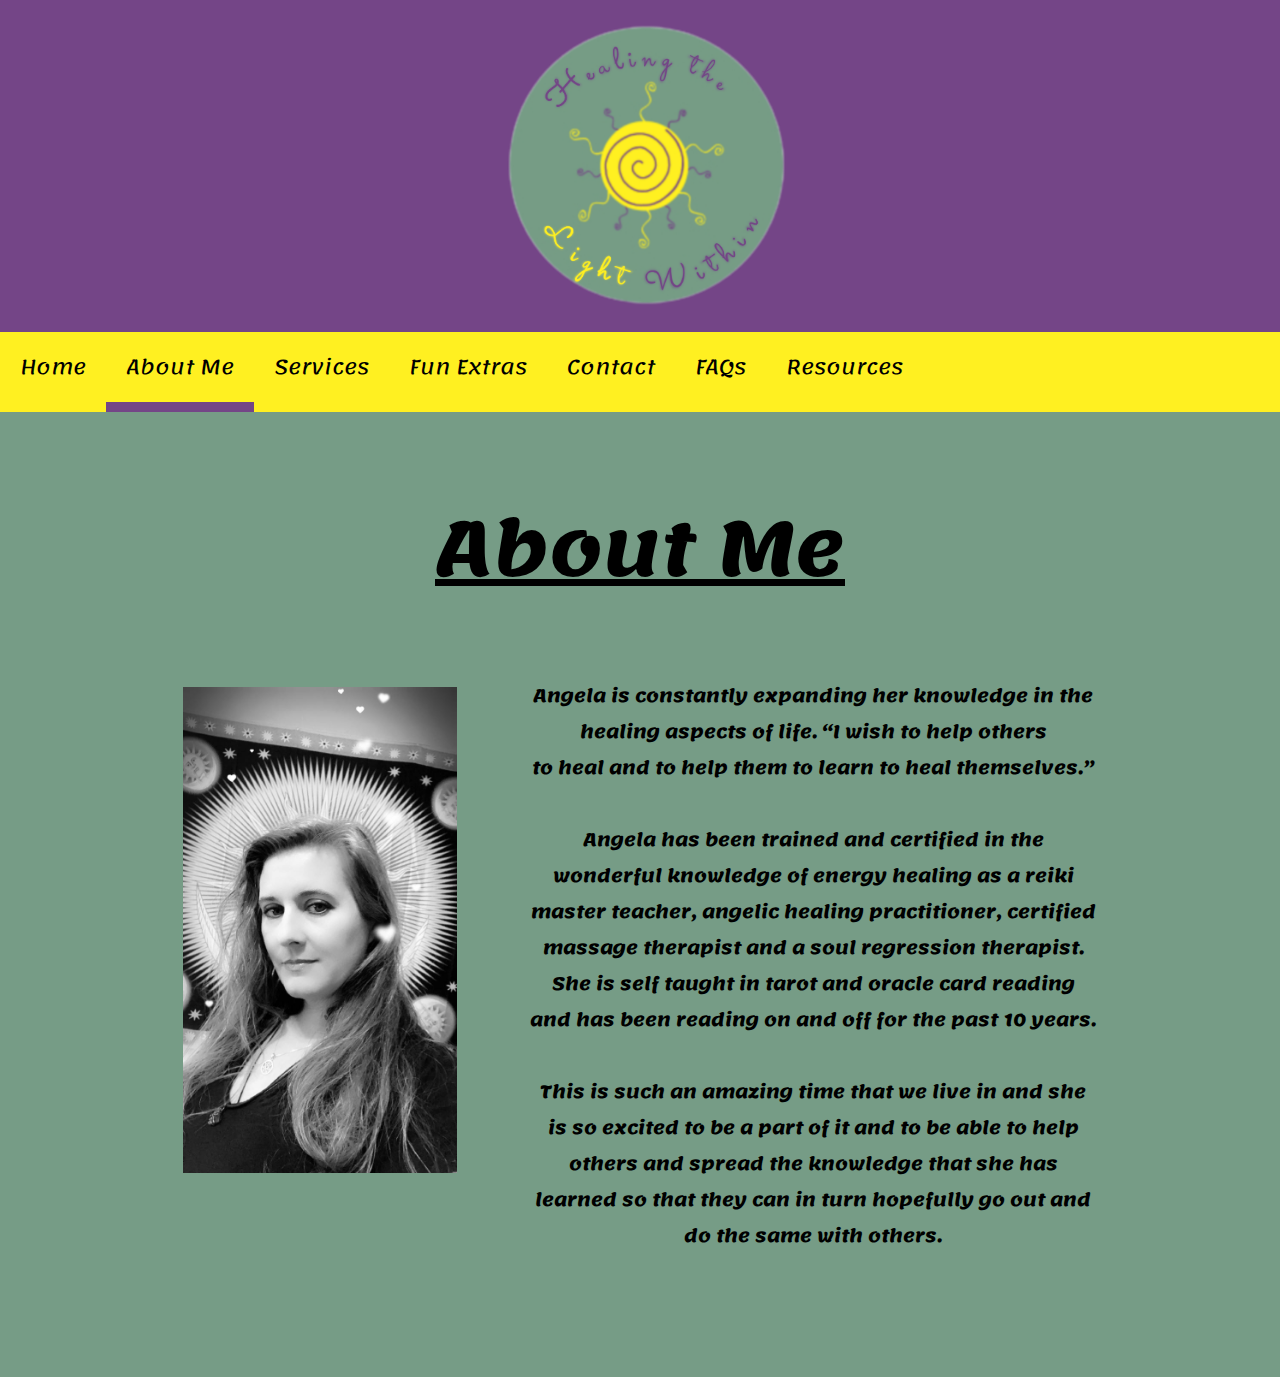
<file: AboutMe.html>
<!DOCTYPE html>
<html lang="en">
<head>
    <meta charset="UTF-8">
    <meta name="viewport" content="width=device-width, initial-scale=1.0">
    <link rel="preconnect" href="https://fonts.gstatic.com">
    <link href="https://fonts.googleapis.com/css2?family=Lemonada&display=swap" rel="stylesheet">
    <link href="AboutMe.css" rel="stylesheet">
    <title>HealingTheLightWithin</title>
</head>
<body>
    <header>
        <h1>
            <img id="logo" src="Sun.PNG" alt="Sun">
        </h1>
    </header>
    <div class="navbar">
        <a href="Index.html">Home</a>
        <a href="AboutMe.html" class="page">About Me</a>
        <a href="Services.html">Services</a>
        <a href="Extras.html">Fun Extras</a>
        <a href="Contact.html">Contact</a>    
        <a href="FAQs.html">FAQs</a>
        <a href="Resources.html">Resources</a>
    </div>
    <div class="MainBody">
        <h2>
            <u>About Me</u>
        </h2>
        <h3 class="grid">
            <img id="Me" src="Bio Pic.JPG" alt="Picture of Angela">
            <br>
            <p class="Bio">
                Angela is constantly expanding her knowledge in the healing aspects of life. “I wish to help others <br>
                to heal and to help them to learn to heal themselves.” <br><br>
                Angela has been trained and certified in the wonderful knowledge of energy healing as a reiki master 
                teacher, angelic healing practitioner, certified massage therapist and a soul regression therapist. She 
                is self taught in tarot and oracle card reading and has been reading on and off for the past 10 
                years. <br><br> This is such an amazing time that we live in and she is so excited to be a part of it 
                and to be able to help others and spread the knowledge that she has learned so that they can in turn 
                hopefully go out and do the same with others.
            </p>
        </h3>
    </div>
</body>
</html>
</file>
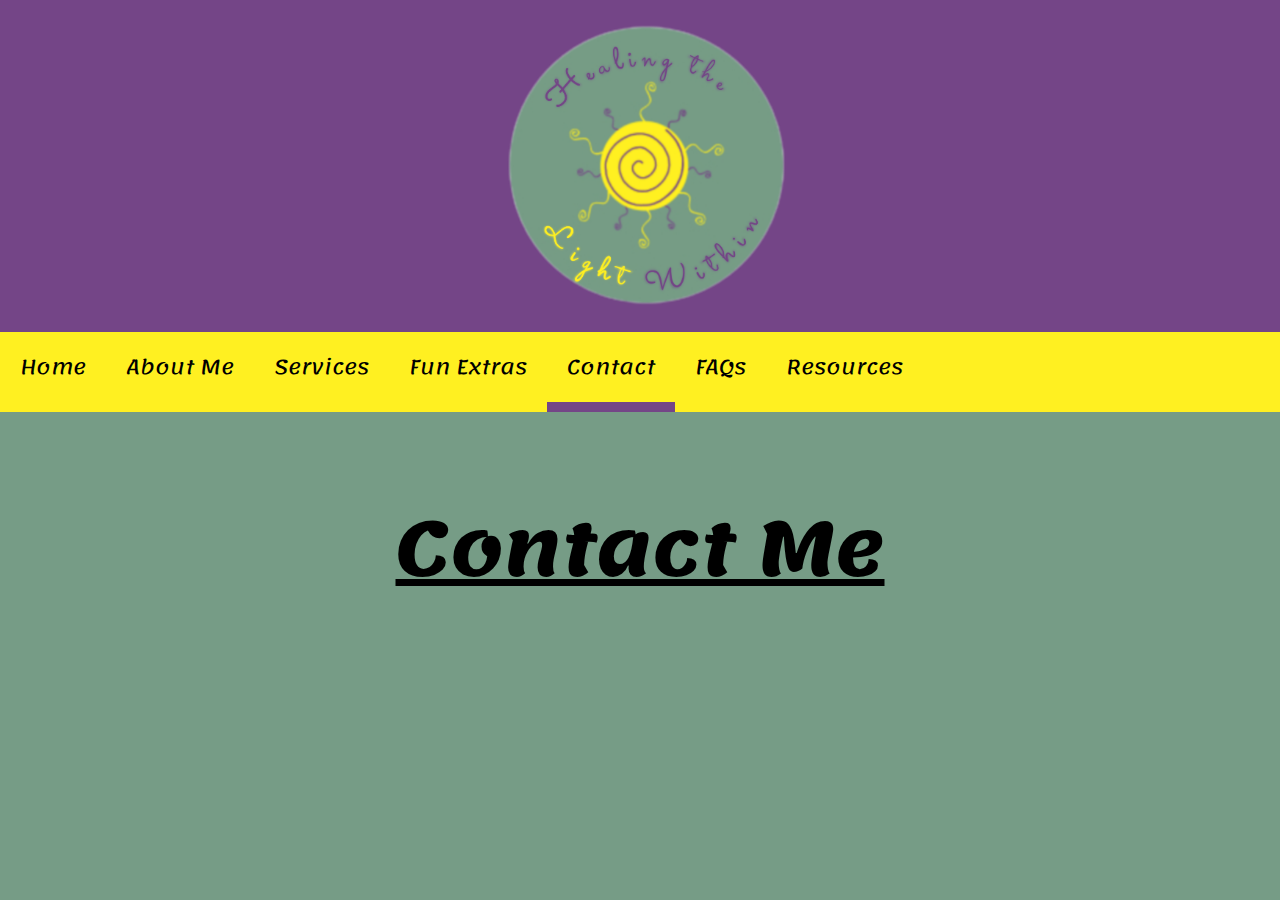
<file: Contact.html>
<!DOCTYPE html>
<html lang="en">
<head>
    <meta charset="UTF-8">
    <meta name="viewport" content="width=device-width, initial-scale=1.0">
    <link rel="preconnect" href="https://fonts.gstatic.com">
    <link href="https://fonts.googleapis.com/css2?family=Lemonada&display=swap" rel="stylesheet">
    <link href="Contact.css" rel="stylesheet">
    <title>Healing The Light Within</title>
</head>
<body>
    <header>
        <h1>
            <img id="logo" src="Sun.PNG" alt="Sun">
        </h1>
    </header>
    <div class="navbar">
        <a href="Index.html">Home</a> 
        <a href="AboutMe.html">About Me</a>
        <a href="Services.html">Services</a>
        <a href="Extras.html">Fun Extras</a>
        <a href="Contact.html" class="page">Contact</a>   
        <a href="FAQs.html">FAQs</a>
        <a href="Resources.html">Resources</a>
    </div>
    <div class="MainBody">
        <h2>
            <u>Contact Me</u>
        </h2>
        <h3>
            <!--To Do-->
        </h3>
    </div>
</body>
</html>
</file>
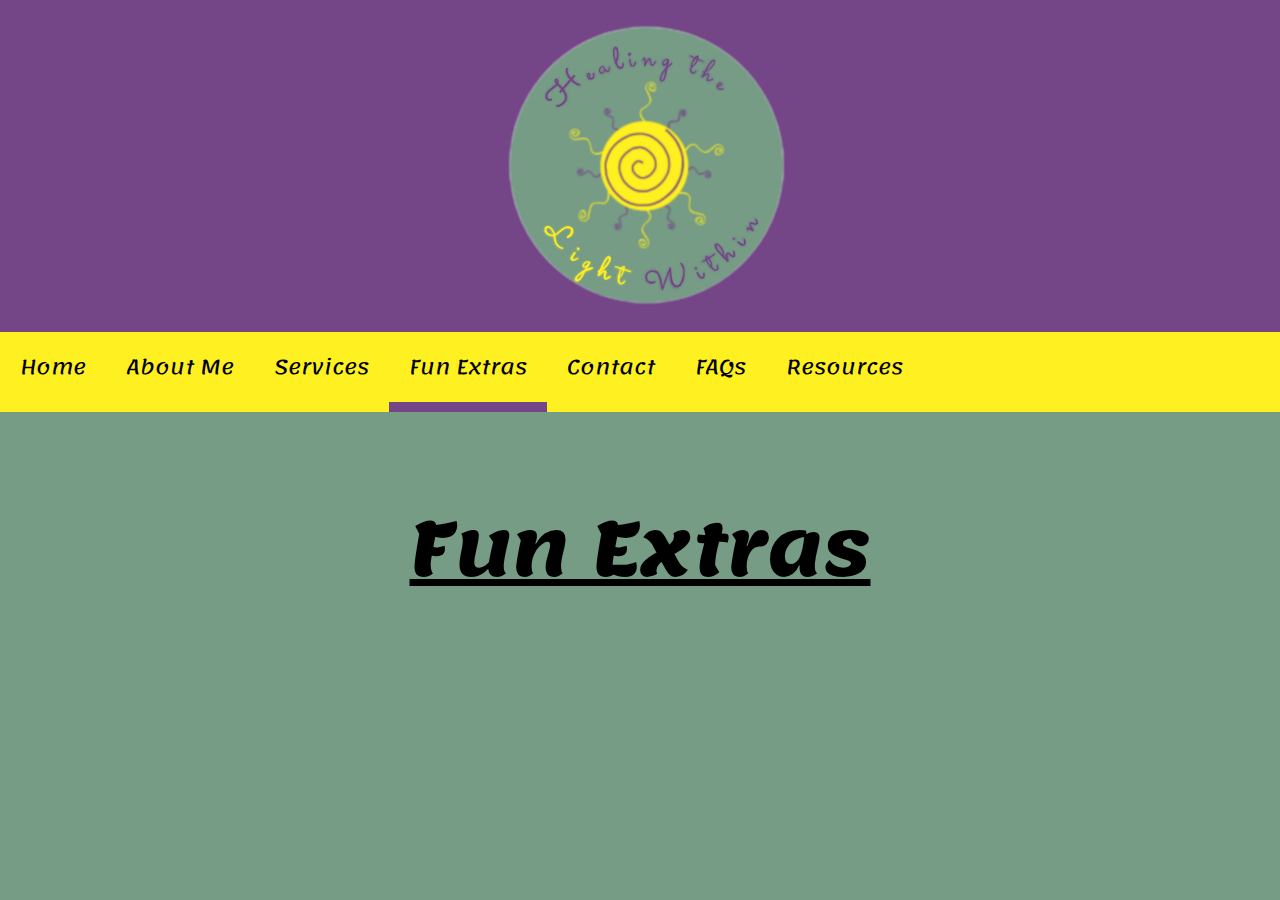
<file: Extras.html>
<!DOCTYPE html>
<html lang="en">
<head>
    <meta charset="UTF-8">
    <meta name="viewport" content="width=device-width, initial-scale=1.0">
    <link rel="preconnect" href="https://fonts.gstatic.com">
    <link href="https://fonts.googleapis.com/css2?family=Lemonada&display=swap" rel="stylesheet">
    <link href="Extras.css" rel="stylesheet">
    <title>HealingTheLightWithin</title>
</head>
<body>
    <header>
        <h1>
            <img id="logo" src="Sun.PNG" alt="Sun">
        </h1>
    </header>
    <div class="navbar">
       
        <a href="Index.html">Home</a>
        <a href="AboutMe.html">About Me</a>
        <a href="Services.html">Services</a>
        <a href="Extras.html" class="page">Fun Extras</a>
        <a href="Contact.html">Contact</a>    
        <a href="FAQs.html">FAQs</a>
        <a href="Resources.html">Resources</a>
    </div>
    <div class="MainBody">
        <h2>
            <u>Fun Extras</u>
        </h2>
        <h3>
            <!--To Do-->
        </h3>
    </div>
</body>
</html>
</file>
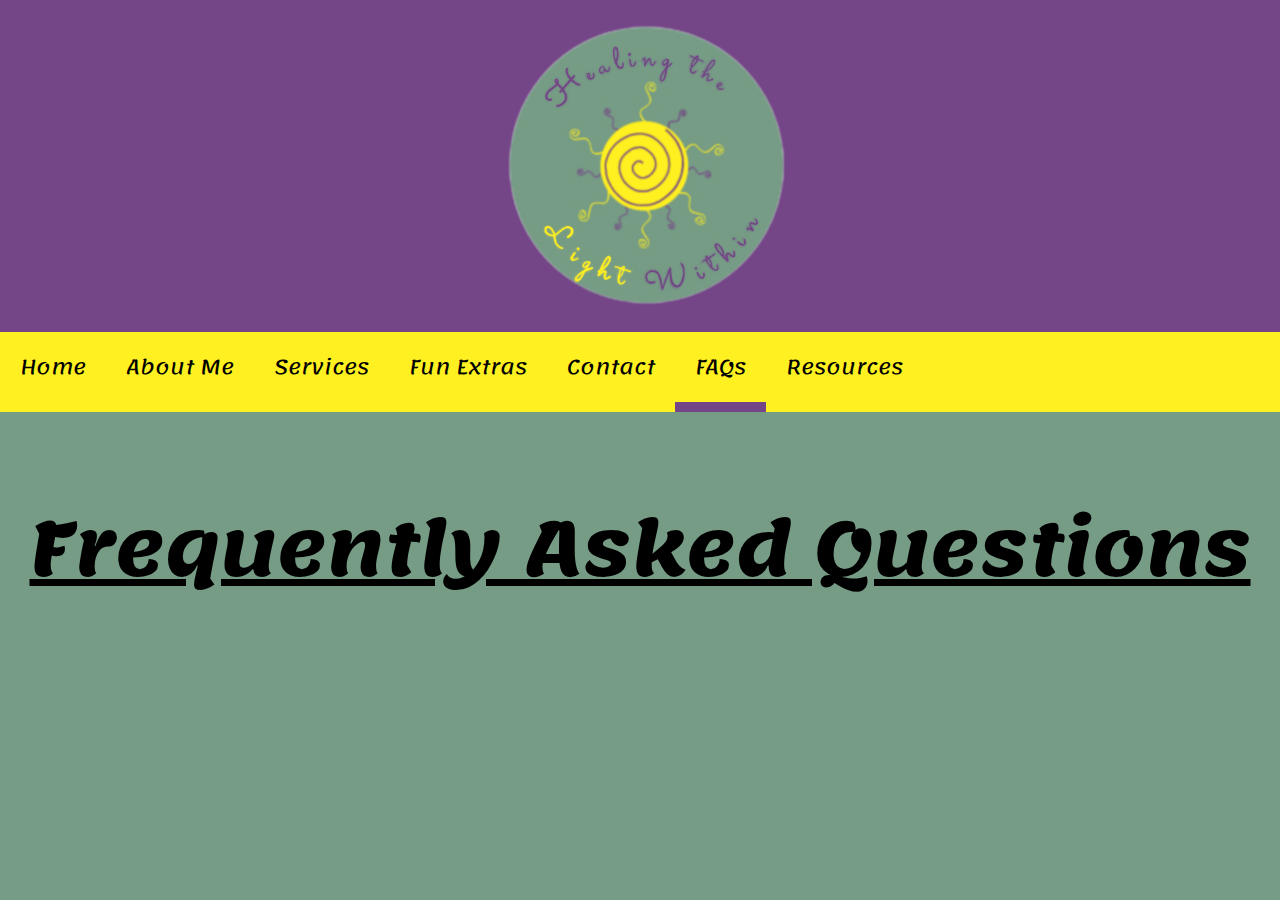
<file: FAQs.html>
<!DOCTYPE html>
<html lang="en">
<head>
    <meta charset="UTF-8">
    <meta name="viewport" content="width=device-width, initial-scale=1.0">
    <link rel="preconnect" href="https://fonts.gstatic.com">
    <link href="https://fonts.googleapis.com/css2?family=Lemonada&display=swap" rel="stylesheet">
    <link href="FAQs.css" rel="stylesheet">
    <title>HealingTheLightWithin</title>
</head>
<body>
    <header>
        <h1>
            <img id="logo" src="Sun.PNG" alt="Sun">
        </h1>
    </header>
    <div class="navbar">
        
        <a href="Index.html">Home</a>
        <a href="AboutMe.html">About Me</a>
        <a href="Services.html">Services</a>
        <a href="Extras.html">Fun Extras</a>
        <a href="Contact.html">Contact</a> 
        <a href="FAQs.html" class="page">FAQs</a>   
        <a href="Resources.html">Resources</a>
    </div>
    <div class="MainBody">
        <h2>
            <u>Frequently Asked Questions</u>
        </h2>
        <h3>
            <!--To Do-->
        </h3>
    </div>
</body>
</html>
</file>
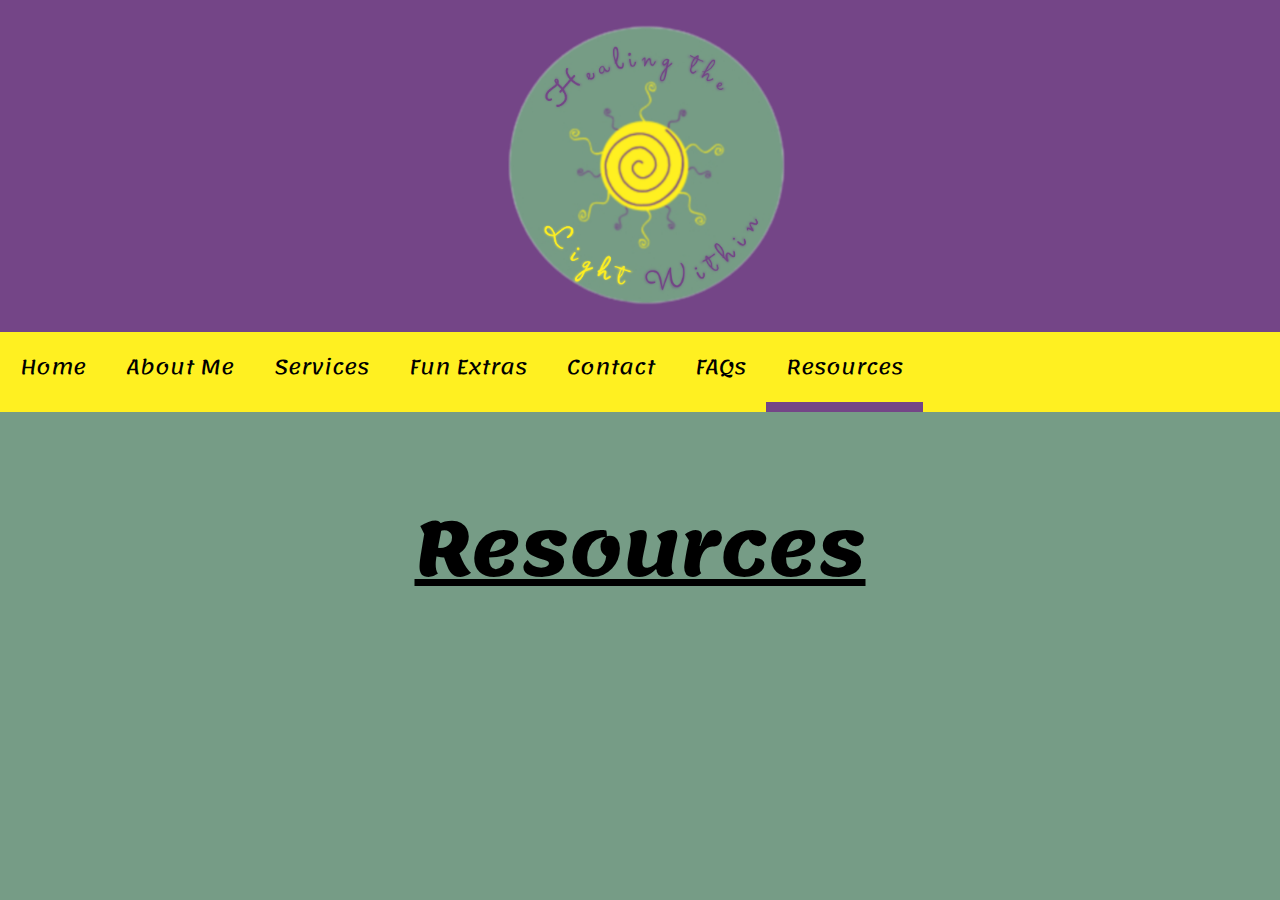
<file: Resources.html>
<!DOCTYPE html>
<html lang="en">
<head>
    <meta charset="UTF-8">
    <meta name="viewport" content="width=device-width, initial-scale=1.0">
    <link rel="preconnect" href="https://fonts.gstatic.com">
    <link href="https://fonts.googleapis.com/css2?family=Lemonada&display=swap" rel="stylesheet">
    <link href="Resources.css" rel="stylesheet">
    <title>HealingTheLightWithin</title>
</head>
<body>
    <header>
        <h1>
            <img id="logo" src="Sun.PNG" alt="Sun">
        </h1>
    </header>
    <div class="navbar">
        
        <a href="Index.html">Home</a>
        <a href="AboutMe.html">About Me</a>
        <a href="Services.html">Services</a>
        <a href="Extras.html">Fun Extras</a>
        <a href="Contact.html">Contact</a>    
        <a href="FAQs.html">FAQs</a>
        <a href="Resources.html" class="page">Resources</a>
    </div>
    <div class="MainBody">
        <h2>
            <u>Resources</u>
        </h2>
        <h3>
            <!--To Do-->
        </h3>
    </div>
</body>
</html>
</file>
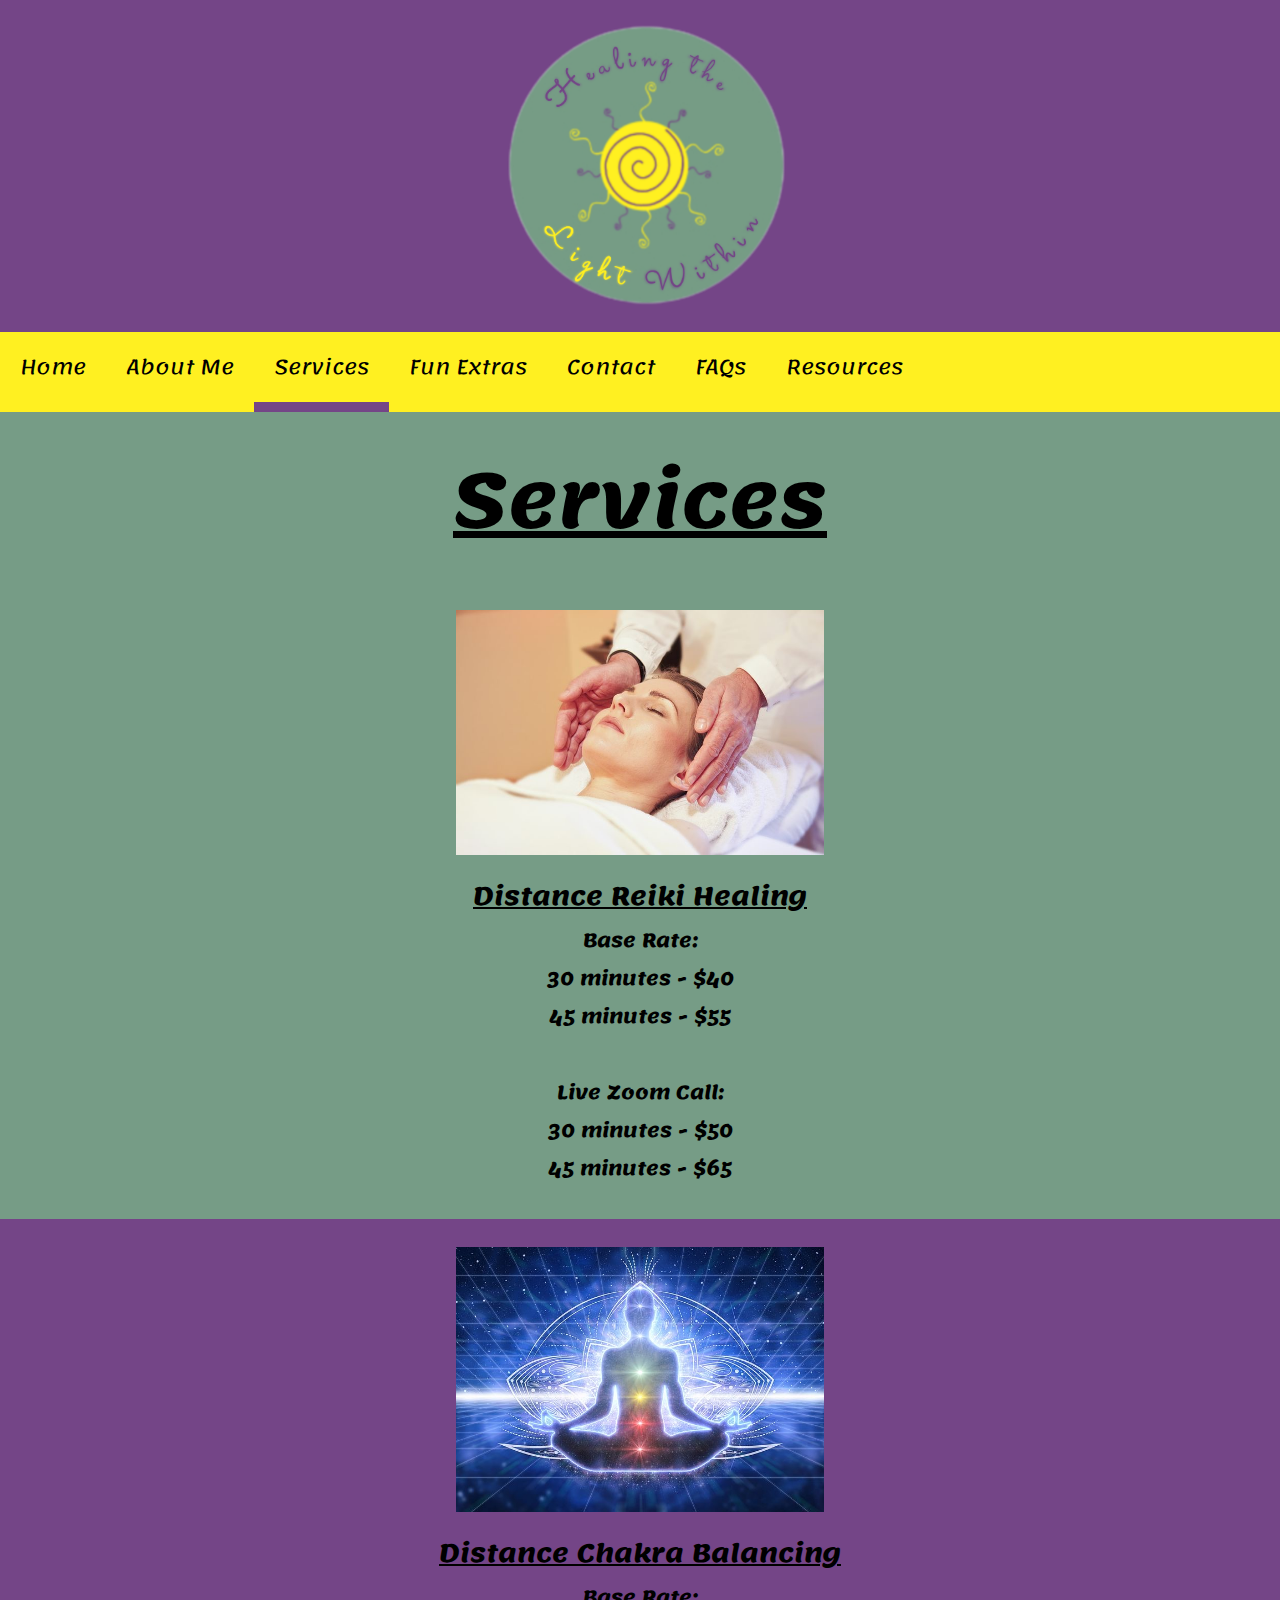
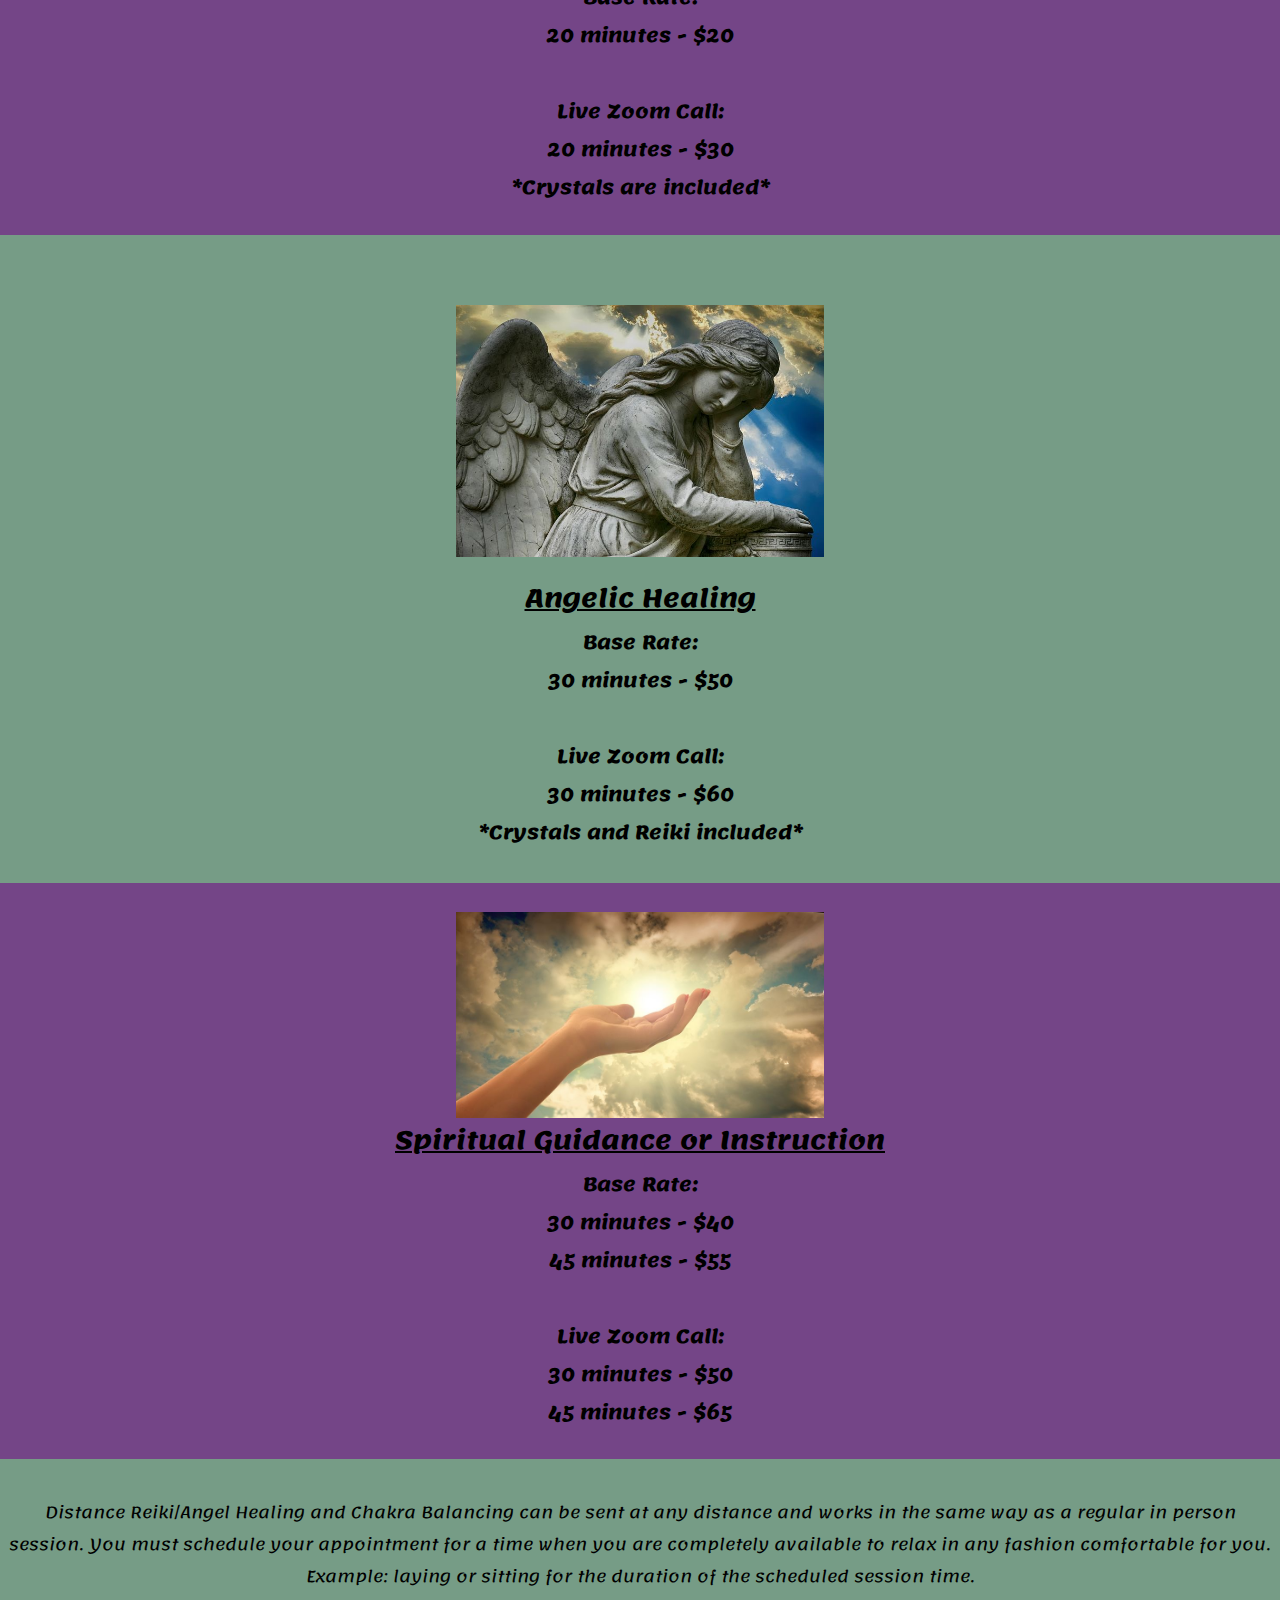
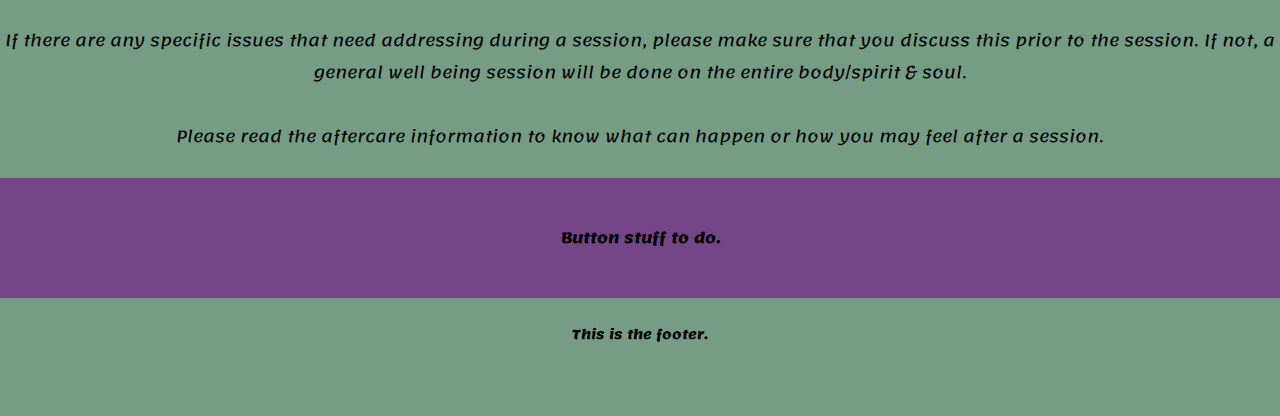
<file: Services.html>
<!DOCTYPE html>
<html lang="en">
<head>
    <meta charset="UTF-8">
    <meta name="viewport" content="width=device-width, initial-scale=1.0">
    <link rel="preconnect" href="https://fonts.gstatic.com">
    <link href="https://fonts.googleapis.com/css2?family=Lemonada&display=swap" rel="stylesheet">
    <link href="Services.css" rel="stylesheet">
    <title>HealingTheLightWithin</title>
</head>
<body>
    <header>
        <h1>
            <img id="logo" src="Sun.PNG" alt="Sun">
        </h1>
    </header>
    <div class="navbar">
        <a href="Index.html">Home</a>
        <a href="AboutMe.html">About Me</a>
        <a href="Services.html" class="page">Services</a>
        <a href="Extras.html">Fun Extras</a>
        <a href="Contact.html">Contact</a>    
        <a href="FAQs.html">FAQs</a>
        <a href="Resources.html">Resources</a>
    </div>
    <div class="MainBody">
        <h2>
            <u>Services</u>
        </h2>
        <h3>
            <p class="first">
                <img id="Reiki" src="Reiki.JPG" alt="Reiki"> <br>
                <u>Distance Reiki Healing</u> <br>
                Base Rate: <br>
                30 minutes - $40 <br>
                45 minutes - $55 <br><br>
                Live Zoom Call: <br>
                30 minutes - $50 <br>
                45 minutes - $65 <br>
            </p>
            <br>
            <p class="second">
                <img id="Chakra" src="Chakras.JPG" alt="Chakra"> <br>
                <u>Distance Chakra Balancing</u> <br>
                Base Rate: <br>
                20 minutes - $20 <br><br>
                Live Zoom Call: <br>
                20 minutes - $30 <br>
                *Crystals are included*
            </p>
            <br>
            <p class="third">
                <img id="Angel" src="AngelStatue.JPG" alt="Angel"> <br>
                <u>Angelic Healing</u> <br>
                Base Rate: <br>
                30 minutes - $50 <br><br>
                Live Zoom Call: <br>
                30 minutes - $60 <br>
                *Crystals and Reiki included*
            </p>
            <br>
            <p class="forth">
                <img id="spirit" src="Warmth.JPG" alt="Spirit"> <br>
                <u>Spiritual Guidance or Instruction</u> <br>
                Base Rate: <br>
                30 minutes - $40 <br>
                45 minutes - $55<br><br>
                Live Zoom Call: <br>
                30 minutes - $50 <br>45 minutes - $65<br>
            </p>
        </h3>
        <p class="explanation">
            Distance Reiki/Angel Healing and Chakra Balancing can be sent at any distance and works in the same way
            as a regular in person session. You must schedule your appointment for a time when you are completely
            available to relax in any fashion comfortable for you. Example: laying or sitting for the duration of the scheduled
            session time. <br><br> If there are any specific issues that need addressing during a session, please make sure that
            you discuss this prior to the session. If not, a general well being session will be done on the entire body/spirit
            & soul. <br><br> Please read the aftercare information to know what can happen or how you may feel after a session.        
        </p>
    </div>
    <div>
        <h4>
            <p>
                Button stuff to do.
            </p>
        </h4>
    </div>
    <footer>
        <h5>
            This is the footer.
        </h5>
    </footer>
</body>
</html>
</file>
<file: AboutMe.css>
/* CSS for "Healing the Light Within" */
body {
    background-color: #769c86;
    font-family: 'Lemonada', cursive;
    bottom: 0;
    text-align: center;
} 

h1 {
    background-color: #744587;
    text-align: center;
    font-size: 60px;
    margin: -.5em -.14em .5em -.5em;
    padding-left: .9em;
}

img {
    width: 30%;
    height: 30%;
    margin-bottom: -.8em;
}

/* This is for the Nav bar */
.navbar {
    display: flex;
    background-color: #fff021;
    margin: -2.75rem -.5rem .5rem -.5rem;
}
  
.navbar a {
    font-size: 20px;
    color: black;
    padding: 15px 20px;
    text-decoration: none;
    text-align: center;
}
  
.navbar a:hover {
    background-color: plum;
    color: black;
}

.navbar a.page {
    border-bottom: 10px solid #744587;
}

/* To Do */
.MainBody {
    color: black;
}

h2 {
    font-size: 75px;
}

h3 {
    font-size: 35px;
    padding-left: 5em;
    padding-right: 5em;
    padding-bottom: 2em;
}

.grid {
    display: flex;
}

.Bio {
    font-size: 18px;
    margin-top: -.5em;
    padding-left: 4em;
}
</file>
<file: Contact.css>
/* CSS for "Healing the Light Within" */
body {
    background-color: #769c86;
    font-family: 'Lemonada', cursive;
    bottom: 0;
    text-align: center;
} 

h1 {
    background-color: #744587;
    text-align: center;
    font-size: 60px;
    margin: -.5em -.14em .5em -.5em;
    padding-left: .9em;
}

img {
    width: 30%;
    height: 30%;
    margin-bottom: -.8em;
}

/* This is for the Nav bar */
.navbar {
    display: flex;
    background-color: #fff021;
    margin: -2.75rem -.5rem .5rem -.5rem;
}
  
.navbar a {
    font-size: 20px;
    color: black;
    padding: 15px 20px;
    text-decoration: none;
    text-align: center;
}
  
.navbar a:hover {
    background-color: plum;
    color: black;
}

.navbar a.page {
    border-bottom: 10px solid #744587;
}

/* To Do */
.MainBody {
    color: black;
}

h2 {
    font-size: 75px;
}

h3 {
    font-size: 35px;
    padding-left: 5em;
    padding-right: 5em;
}
</file>
<file: Extras.css>
/* CSS for "Healing the Light Within" */
body {
    background-color: #769c86;
    font-family: 'Lemonada', cursive;
    bottom: 0;
    text-align: center;
} 

h1 {
    background-color: #744587;
    text-align: center;
    font-size: 60px;
    margin: -.5em -.14em .5em -.5em;
    padding-left: .9em;
}

img {
    width: 30%;
    height: 30%;
    margin-bottom: -.8em;
}

/* This is for the Nav bar */
.navbar {
    display: flex;
    background-color: #fff021;
    margin: -2.75rem -.5rem .5rem -.5rem;
}
  
.navbar a {
    font-size: 20px;
    color: black;
    padding: 15px 20px;
    text-decoration: none;
    text-align: center;
}
  
.navbar a:hover {
    background-color: plum;
    color: black;
}

.navbar a.page {
    border-bottom: 10px solid #744587;
}

/* To Do */
.MainBody {
    color: black;
}

h2 {
    font-size: 75px;
}

h3 {
    font-size: 35px;
    padding-left: 5em;
    padding-right: 5em;
}
</file>
<file: FAQs.css>
/* CSS for "Healing the Light Within" */
body {
    background-color: #769c86;
    font-family: 'Lemonada', cursive;
    bottom: 0;
    text-align: center;
} 

h1 {
    background-color: #744587;
    text-align: center;
    font-size: 60px;
    margin: -.5em -.14em .5em -.5em;
    padding-left: .9em;
}

img {
    width: 30%;
    height: 30%;
    margin-bottom: -.8em;
}

/* This is for the Nav bar */
.navbar {
    display: flex;
    background-color: #fff021;
    margin: -2.75rem -.5rem .5rem -.5rem;
}
  
.navbar a {
    font-size: 20px;
    color: black;
    padding: 15px 20px;
    text-decoration: none;
    text-align: center;
}
  
.navbar a:hover {
    background-color: plum;
    color: black;
}

.navbar a.page {
    border-bottom: 10px solid #744587;
}

/* To Do */
.MainBody {
    color: black;
}

h2 {
    font-size: 75px;
}

h3 {
    font-size: 35px;
    padding-left: 5em;
    padding-right: 5em;
}
</file>
<file: Resources.css>
/* CSS for "Healing the Light Within" */
body {
    background-color: #769c86;
    font-family: 'Lemonada', cursive;
    bottom: 0;
    text-align: center;
} 

h1 {
    background-color: #744587;
    text-align: center;
    font-size: 60px;
    margin: -.5em -.14em .5em -.5em;
    padding-left: .9em;
}

img {
    width: 30%;
    height: 30%;
    margin-bottom: -.8em;
}

/* This is for the Nav bar */
.navbar {
    display: flex;
    background-color: #fff021;
    margin: -2.75rem -.5rem .5rem -.5rem;
}
  
.navbar a {
    font-size: 20px;
    color: black;
    padding: 15px 20px;
    text-decoration: none;
    text-align: center;
}
  
.navbar a:hover {
    background-color: plum;
    color: black;
}

.navbar a.page {
    border-bottom: 10px solid #744587;
}

/* To Do */
.MainBody {
    color: black;
}

h2 {
    font-size: 75px;
}

h3 {
    font-size: 35px;
    padding-left: 5em;
    padding-right: 5em;
}
</file>
<file: Services.css>
/* CSS for "Healing the Light Within" */
body {
    background-color: #769c86;
    font-family: 'Lemonada', cursive;
    bottom: 0;
    text-align: center;
} 

h1 {
    background-color: #744587;
    text-align: center;
    font-size: 60px;
    margin: -.5em -.14em .5em -.5em;
    padding-left: .9em;
}

img {
    width: 30%;
    height: 30%;
    margin-bottom: -.8em;
}

/* This is for the Nav bar */
.navbar {
    display: flex;
    background-color: #fff021;
    margin: -2.75rem -.5rem .5rem -.5rem;
}
  
.navbar a {
    font-size: 20px;
    color: black;
    padding: 15px 20px;
    text-decoration: none;
    text-align: center;
}
  
.navbar a:hover {
    background-color: plum;
    color: black;
}

.navbar a.page {
    border-bottom: 10px solid #744587;
}

/* To Do */
.MainBody {
    color: black;
    margin-top: -3em;
}

h2 {
    font-size: 75px;
}

h3 {
    font-size: 35px;
    padding-left: 5em;
    padding-right: 5em;
}

.first {
    font-size: 19px;
    padding: 1.5em;
    margin: -3em -9.65em -.5em -9.65em;
}

#Reiki {
    width: 30%;
    height: 30%;
    padding-bottom: 1em;
}

.first u {
    font-size: 25px;
}

.second {
    background-color: #744587;
    font-size: 19px;
    padding: 1.5em;
    margin: -3em -9.65em 1.5em -9.65em;
}

#Chakra {
    width: 30%;
    height: 30%;
    padding-bottom: 1em;
}

.second u {
    font-size: 25px;
}

.third {
    font-size: 19px;
    padding: 1.5em;
    margin: -3em -9.65em -.5em -9.65em;
}

#Angel {
    width: 30%;
    height: 30%;
    padding-bottom: 1em;
}

.third u {
    font-size: 25px;
}

.forth {
    background-color: #744587;
    font-size: 19px;
    padding: 1.5em;
    margin: -3em -9.65em 1.5em -9.65em;
}

#Spirit {
    width: 30%;
    height: 30%;
    padding-bottom: 1em;
}

.forth u {
    font-size: 25px;
}

.explanation {
    margin: -.2em -.5em -1.5em -.5em;
    padding: .3em;
}

h4 {
    background-color: #744587;
    font-size: 15px;
    padding: 2em;
    margin: 3em -.52em -1.5em -.52em;
}

footer {
    margin: -.2em -.5em -1.5em -.5em;
    padding: 1.5em;
}
</file>
